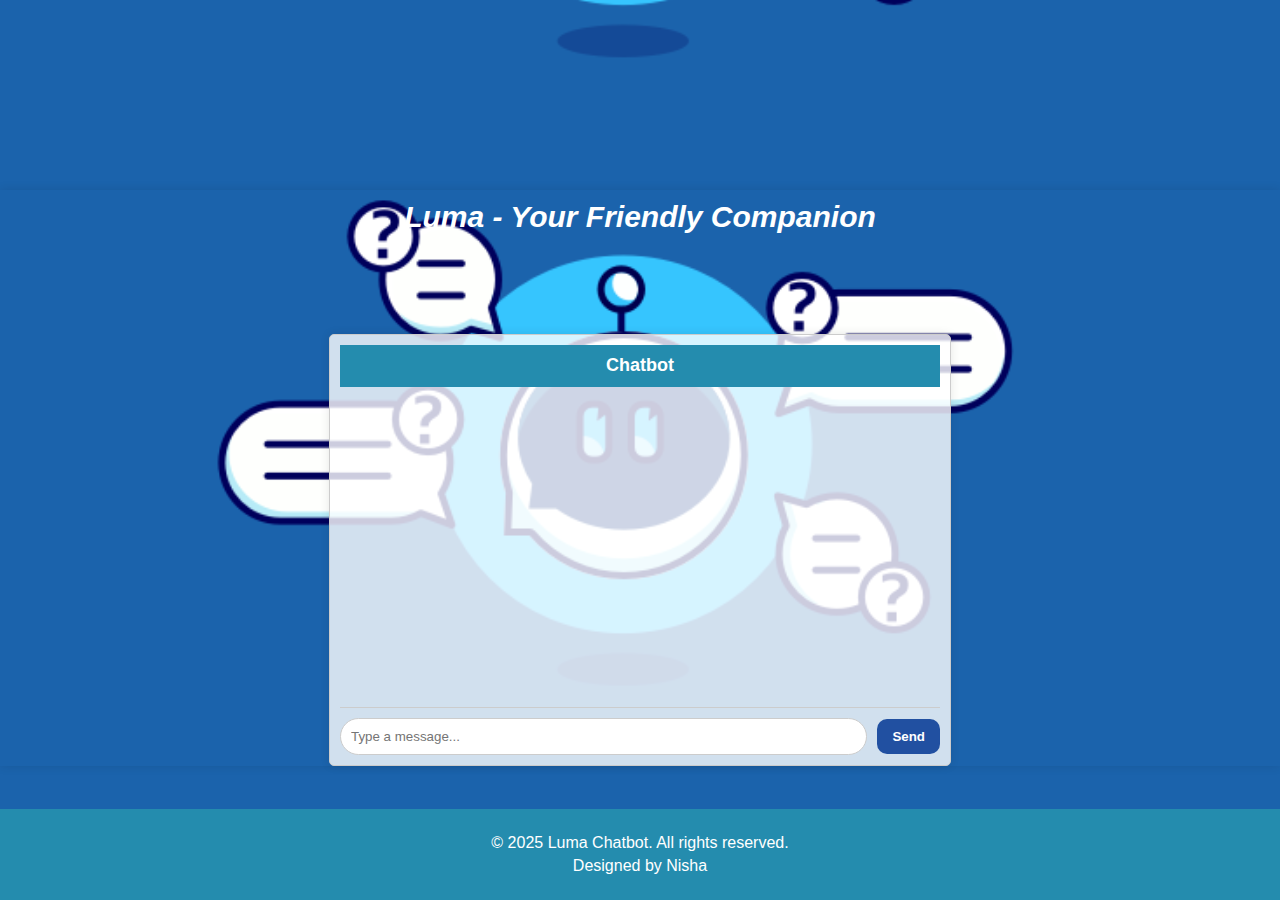
<file: chatbot-project/index.html>
<!DOCTYPE html>
<html lang="en">
<head>
    <meta charset="UTF-8">
    <meta name="viewport" content="width=device-width, initial-scale=1.0">
    <title>Chatbot</title>
    <style>
        body {
            font-family: Arial, sans-serif;
            margin: 0;
            padding: 0;
            background-color: #f4f4f4;
            background-image: url(header-chat-box.png); /* Add your image file path here */
    background-size: 120%; /* Ensures the image covers the entire screen */
    background-position: center; /* Centers the image */
    background-attachment: fixed;
            box-shadow: 0 0 10px rgba(0, 0, 0, 0.1);
        }

        .chat-container {
            max-width: 600px;
            flex: 1;
            margin: 50px auto;
            border: 1px solid #ccc;
            border-radius: 5px;
            box-shadow: 0 0 10px rgba(0, 0, 0, 0.1);
            background-color: rgba(255, 255, 255, 0.8); /* White color with transparency (0.8) */
            padding: 10px;
            margin-top: 90px;
        }
        

        .header {
            padding: 10px;
            background-color: #248cae;
            border-bottom: 1px solid #248cae;
            text-align: center;
            color: #fff;
            font-size: large;
            font-weight: bold;
        }

        .chat-box {
            padding: 10px;
            height: 300px;
            overflow-y: auto;
            border-bottom: 1px solid #ccc;
        }

        .chat-box p {
            margin: 5px 0;
            padding: 8px;
            border-radius: 5px;
        }

        .user-message {
            background-color: #66a7ec;
            text-align: right;
            color: black;
        }

        .bot-message {
            background-color: #384c9c;
            text-align: left;
            color: white;
        }

        .input-container {
            display: flex;
            align-items: center;
            padding-top: 10px;
        }

        input[type="text"] {
            flex: 1;
            padding: 10px;
            border: 1px solid #ccc;
            border-radius: 20px;
            outline: none;
        }

        button {
            margin-left: 10px;
            padding: 10px 15px;
            border: none;
            border-radius: 10px;
            background-color: #2150a1;
            cursor: pointer;
            color: #fff;
            font-weight: bold;
        }
        footer {
            position: absolute;
            bottom: 0;
            width: 100%;
            background-color: #248cae;
            color: white;
            text-align: center;
            padding: 20px 0;
            margin-top: 20px; /* Space between footer content and chat container */
        }
        
        .footer-content p {
            margin: 5px;
            font-size: 16px;
        }
        h2{
            color: #248cae;
            margin-top: 190px;
            font-style: italic;
            text-align: center;
            padding: 10px 20px;
            border-radius: 50px;
            font-size: 30px;color: white;
            transition: transform 0.3s ease, color 0.3s ease;
        }
        h2:hover {
            transform: scale(1.1);
            color: white;
        }
        
        
    </style>
</head>
<body>
    <h2 style="text-align: center">Luma - Your Friendly Companion</h2>
    <div class="chat-container">
        <div class="header">Chatbot</div>
        <div id="chat-box" class="chat-box"></div>
        <div class="input-container">
            <input type="text" id="user-input" placeholder="Type a message..." onkeypress="handleKeyPress(event)">
            <button onclick="sendMessage()">Send</button>
        </div>
    </div>
    <footer>
        <div class="footer-content">
            <p>&copy; 2025 Luma Chatbot. All rights reserved.</p>
            <p>Designed by Nisha</p>
        </div>
    </footer>
    

    <script>
        function sendMessage() {
            let inputField = document.getElementById("user-input");
            let message = inputField.value.trim();
            if (message === "") return;

            let chatBox = document.getElementById("chat-box");

            // Create user message element
            let userMessage = document.createElement("p");
            userMessage.className = "user-message";
            userMessage.innerHTML = `<strong>You:</strong> ${message}`;
            chatBox.appendChild(userMessage);

            inputField.value = "";

            setTimeout(() => {
                let botResponse = getBotResponse(message);
                let botMessage = document.createElement("p");
                botMessage.className = "bot-message";
                botMessage.innerHTML = `<strong>Luma:</strong> ${botResponse}`;
                chatBox.appendChild(botMessage);

                // Scro👋ll to the latest message
                botMessage.scrollIntoView({ behavior: "smooth" });
            }, 500);
        }

        function handleKeyPress(event) {
            if (event.key === "Enter") {
                sendMessage();
            }
        }

        function getBotResponse(input) {
            input = input.trim().toLowerCase(); // Normalize input
            
            const responses = {
                "hi": "Hello! How can I assist you?",
                "hello": "Hi there! How can I help?",
                "how are you": "Hey! Thanks for asking! I'm good 🤗, What about you?",
                "what's your name": "I'm Luma!🤖",
                "bye": "Goodbye! 👋 Have a great day!",
                "i'm fine": "That's good to hear! How can I assist you today?",
                "thanks": "You're welcome! 🤝",
                "what is the meaning of life": "Life’s meaning? 😆 Just create your own, because the universe was like, ‘You’re on your own, buddy!’ 🏃‍♂️",
                "what is the time": `Current time is ${new Date().toLocaleTimeString()}.`,
                "what is the date": `Today's date is ${new Date().toLocaleDateString()}.`,
                "who are you": "I'm Luma, your friendly chatbot!",
                "what can you do": "I can provide you with the current date and time. Then I can answer some of your questions.",
                "what is your purpose": "I'm here to assist you with any questions you may have.",
                "favorite color": "I'm a chatbot, I don't have a favorite color, But now I'm feeling blue 😄, What's your favorite color?",
                "date": `Today's date is ${new Date().toLocaleDateString()}.`,
                "time": `Current time is ${new Date().toLocaleTimeString()}.`,
                "favorite food": "Food😅? Nah, I just consume bits and bytes! 🍔💻",
                "watcha doin": "Just chatting with you! 👨‍💻",
                "i like blue": "Wow thats great! Blue is a nice color 😄",
                "what are you doing": "Just chatting with you! 👨‍💻",
                "what's up": "Not much, just chatting with you! 👨‍💻",
                "sing me a song": "🎶 Twinkle, twinkle, little star… Oh wait, I don’t have a voice! 🧐",
                "where are you from": "I'm from the land of endless curiosity. You’ll have to guess!😉",
                "How do you handle difficult situations?": "With the grace of a cat falling off a table—panic first, recover later. 🐱🙂",
                "summer or winter?": "I prefer air-conditioned data centers. 🌬️💾",
                "ok how old are you": "I’m ageless, buddy 😎! But I’m definitely old enough to know how to have some fun."
            };
        
            // Check if any key is included in input
            for (let key in responses) {
                if (input.includes(key)) {
                    return responses[key];
                }
            }
            
            return "I'm not sure how to respond to that.";
        }
        
    </script>
</body>
</html>
</file>
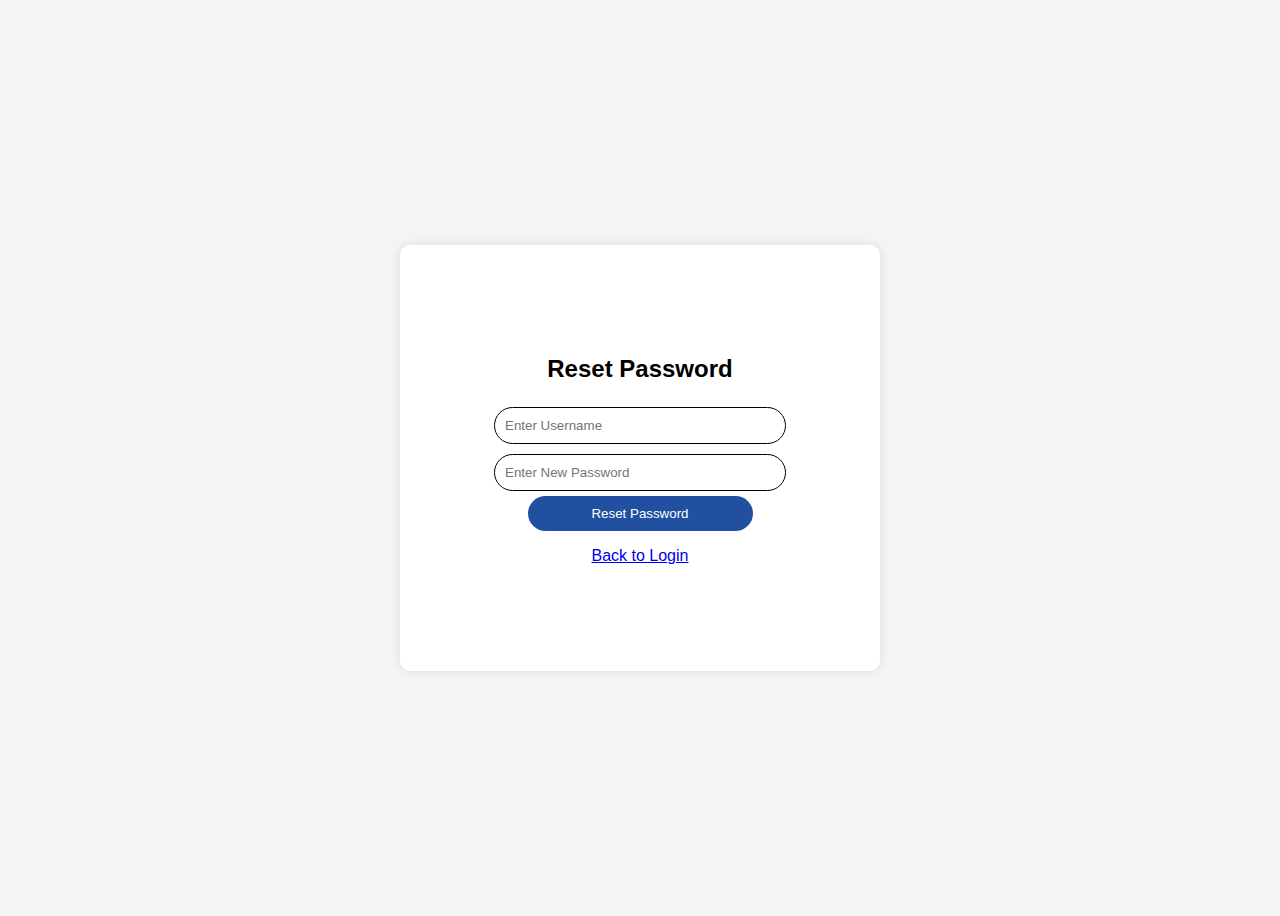
<file: chatbot-project/forget.html>
<!DOCTYPE html>
<html lang="en">
<head>
    <meta charset="UTF-8">
    <meta name="viewport" content="width=device-width, initial-scale=1.0">
    <title>Reset Password</title>
    <link rel="stylesheet" href="style.css">
</head>
<body>
    <div class="container">
        <h2><b>Reset Password</b></h2>
        <input type="text" id="reset-username" placeholder="Enter Username" required>
        <input type="password" id="new-password" placeholder="Enter New Password" required>
        <button onclick="resetPassword()">Reset Password</button>
        <p><a href="login.html">Back to Login</a></p>
    </div>
    <script src="script.js"></script>
</body>
</html>
</file>
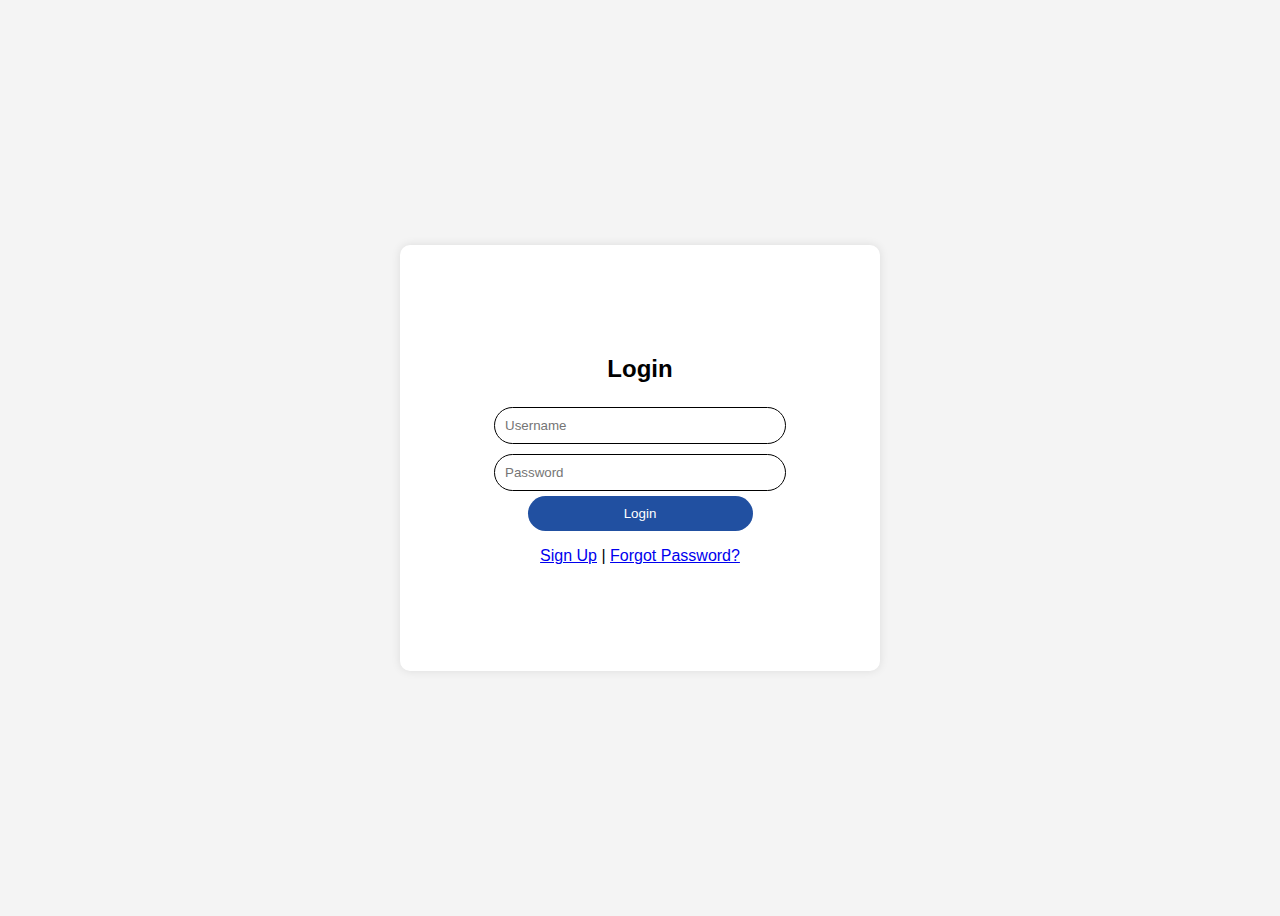
<file: chatbot-project/login.html>
<!DOCTYPE html>
<html lang="en">
<head>
    <meta charset="UTF-8">
    <meta name="viewport" content="width=device-width, initial-scale=1.0">
    <title>Login</title>
    <link rel="stylesheet" href="style.css">
</head>
<body>
    <div class="container">
        <h2>Login</h2>
        <input type="text" id="login-username" placeholder="Username" required>
        <input type="password" id="login-password" placeholder="Password" required>
        <button onclick="login()">Login</button>
        <p><a href="signup.html">Sign Up</a> | <a href="forget.html">Forgot Password?</a></p>
    </div>
    <script>
        function login() {
            let username = document.getElementById("login-username").value;
            let password = document.getElementById("login-password").value;
        
            if (!username || !password) {
                alert("Please enter both username and password!");
                return;
            }
        
            let users = JSON.parse(localStorage.getItem("users")) || [];
            let validUser = users.find(user => user.username === username && user.password === password);
        
            if (validUser) {
                alert("Login successful!");
                window.location.href = "index.html"; // Redirect to index.html
            } else {
                alert("Invalid username or password.");
            }
        }
        
    </script>
</body>
</html>
</file>
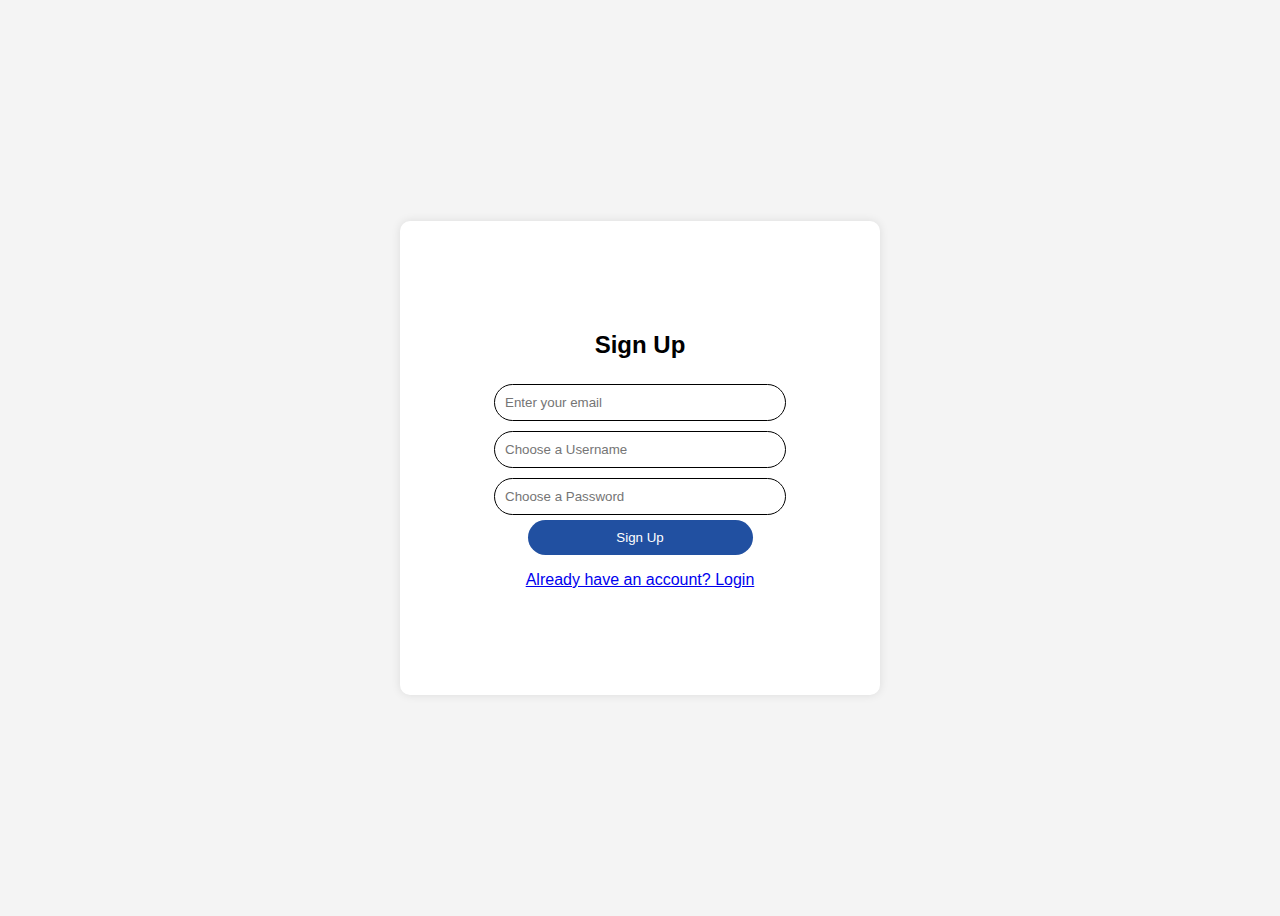
<file: chatbot-project/signup.html>
<!DOCTYPE html>
<html lang="en">
<head>
    <meta charset="UTF-8">
    <meta name="viewport" content="width=device-width, initial-scale=1.0">
    <title>Sign Up</title>
    <link rel="stylesheet" href="style.css">
</head>
<body>
    <div class="container">
        <h2>Sign Up</h2>
        <input type="text" id="Email" placeholder="Enter your email" required>
        <input type="text" id="signup-username" placeholder="Choose a Username" required>
        <input type="password" id="signup-password" placeholder="Choose a Password" required>
        <button onclick="signup()">Sign Up</button>
        <p><a href="login.html">Already have an account? Login</a></p>
    </div>
    <script src="script.js"></script>
</body>
</html>
</file>
<file: chatbot-project/style.css>
body {
    font-family: Arial, sans-serif;
    background-color: #f4f4f4;
    display: flex;
    justify-content: center;
    align-items: center;
    height: 100vh;
}
.container {
    background-color: #fff;
    padding: 90px;
    border-radius: 10px;
    text-align: center;
    width: 300px;
    box-shadow: 0 0 10px rgba(0, 0, 0, 0.1);
}
input {
    width: 90%;
    padding: 10px;
    margin: 5px 0;
    border: 0.5px solid black;
    border-radius: 20px;
}
button {
    width: 75%;
    padding: 10px;
    border-radius: 20px;
    background-color: #2150a1;
    color: white;
    border: none;
    cursor: pointer;
}
</file>
